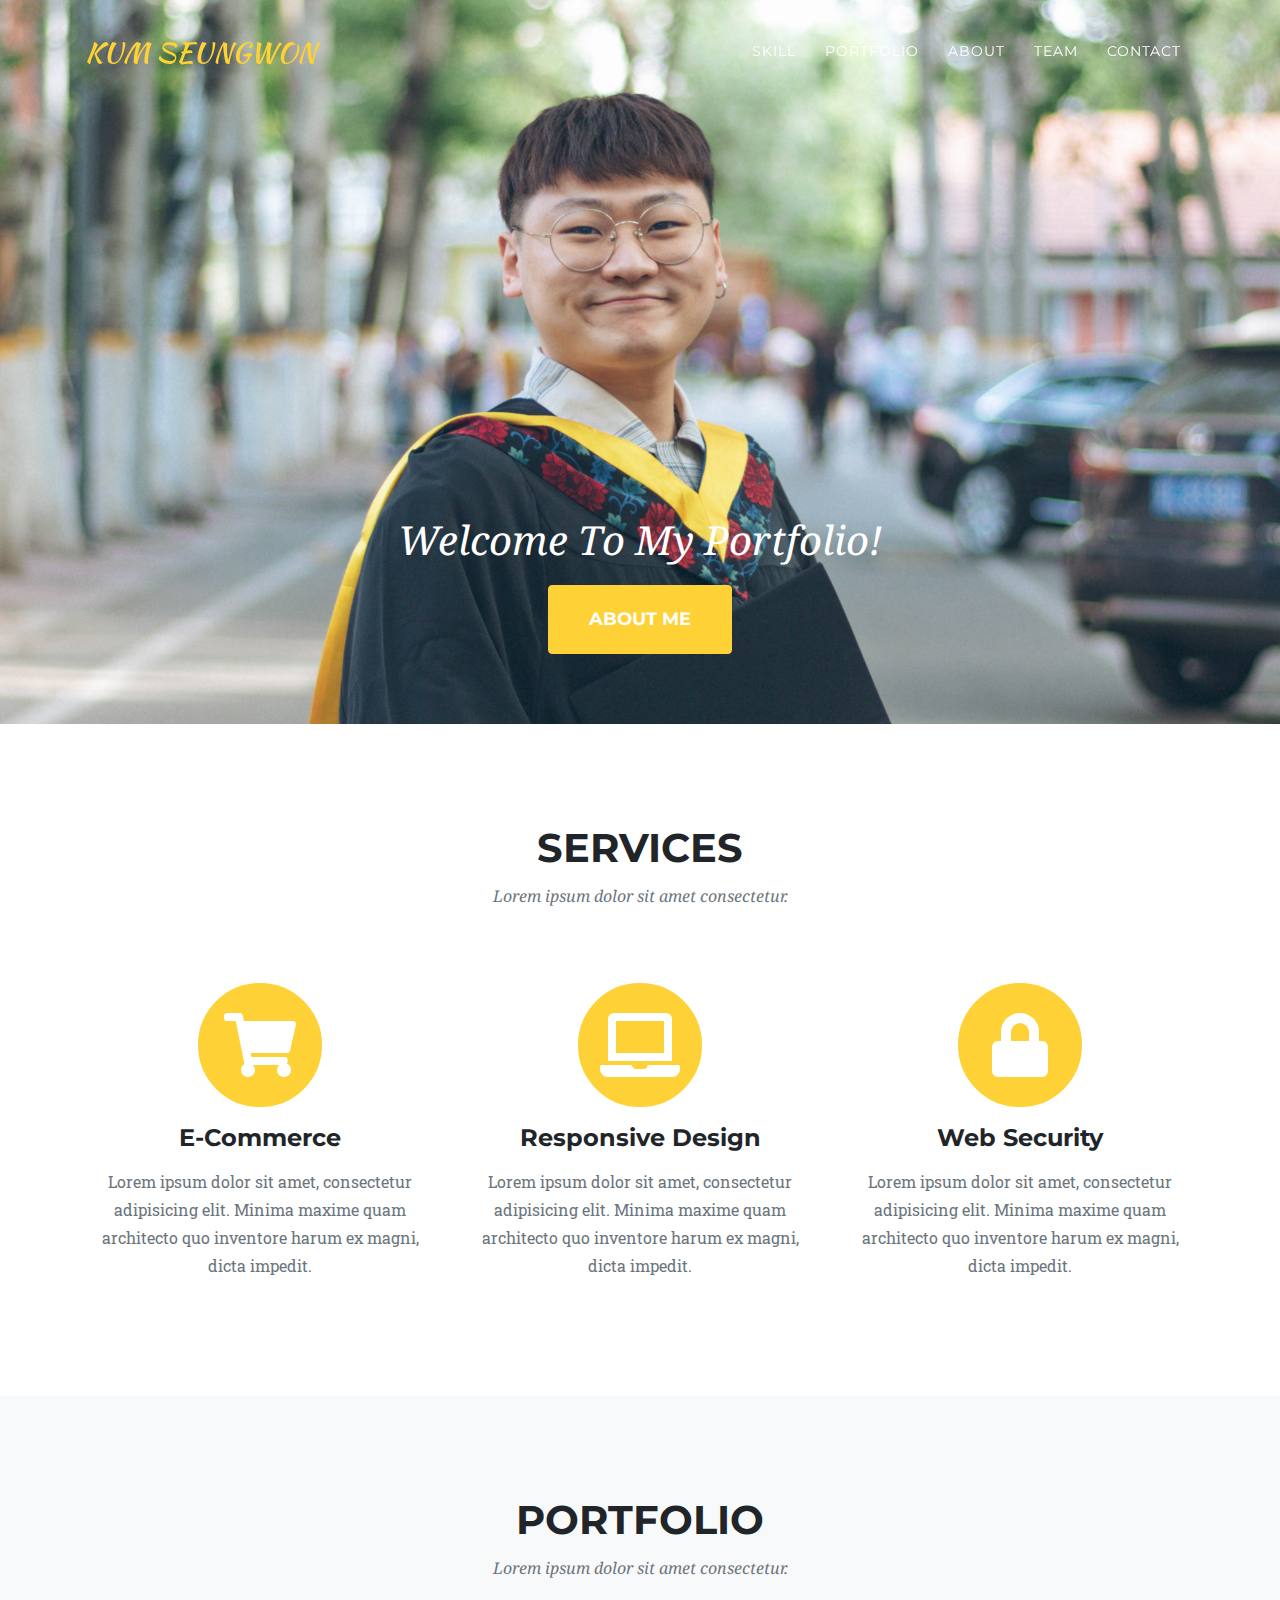
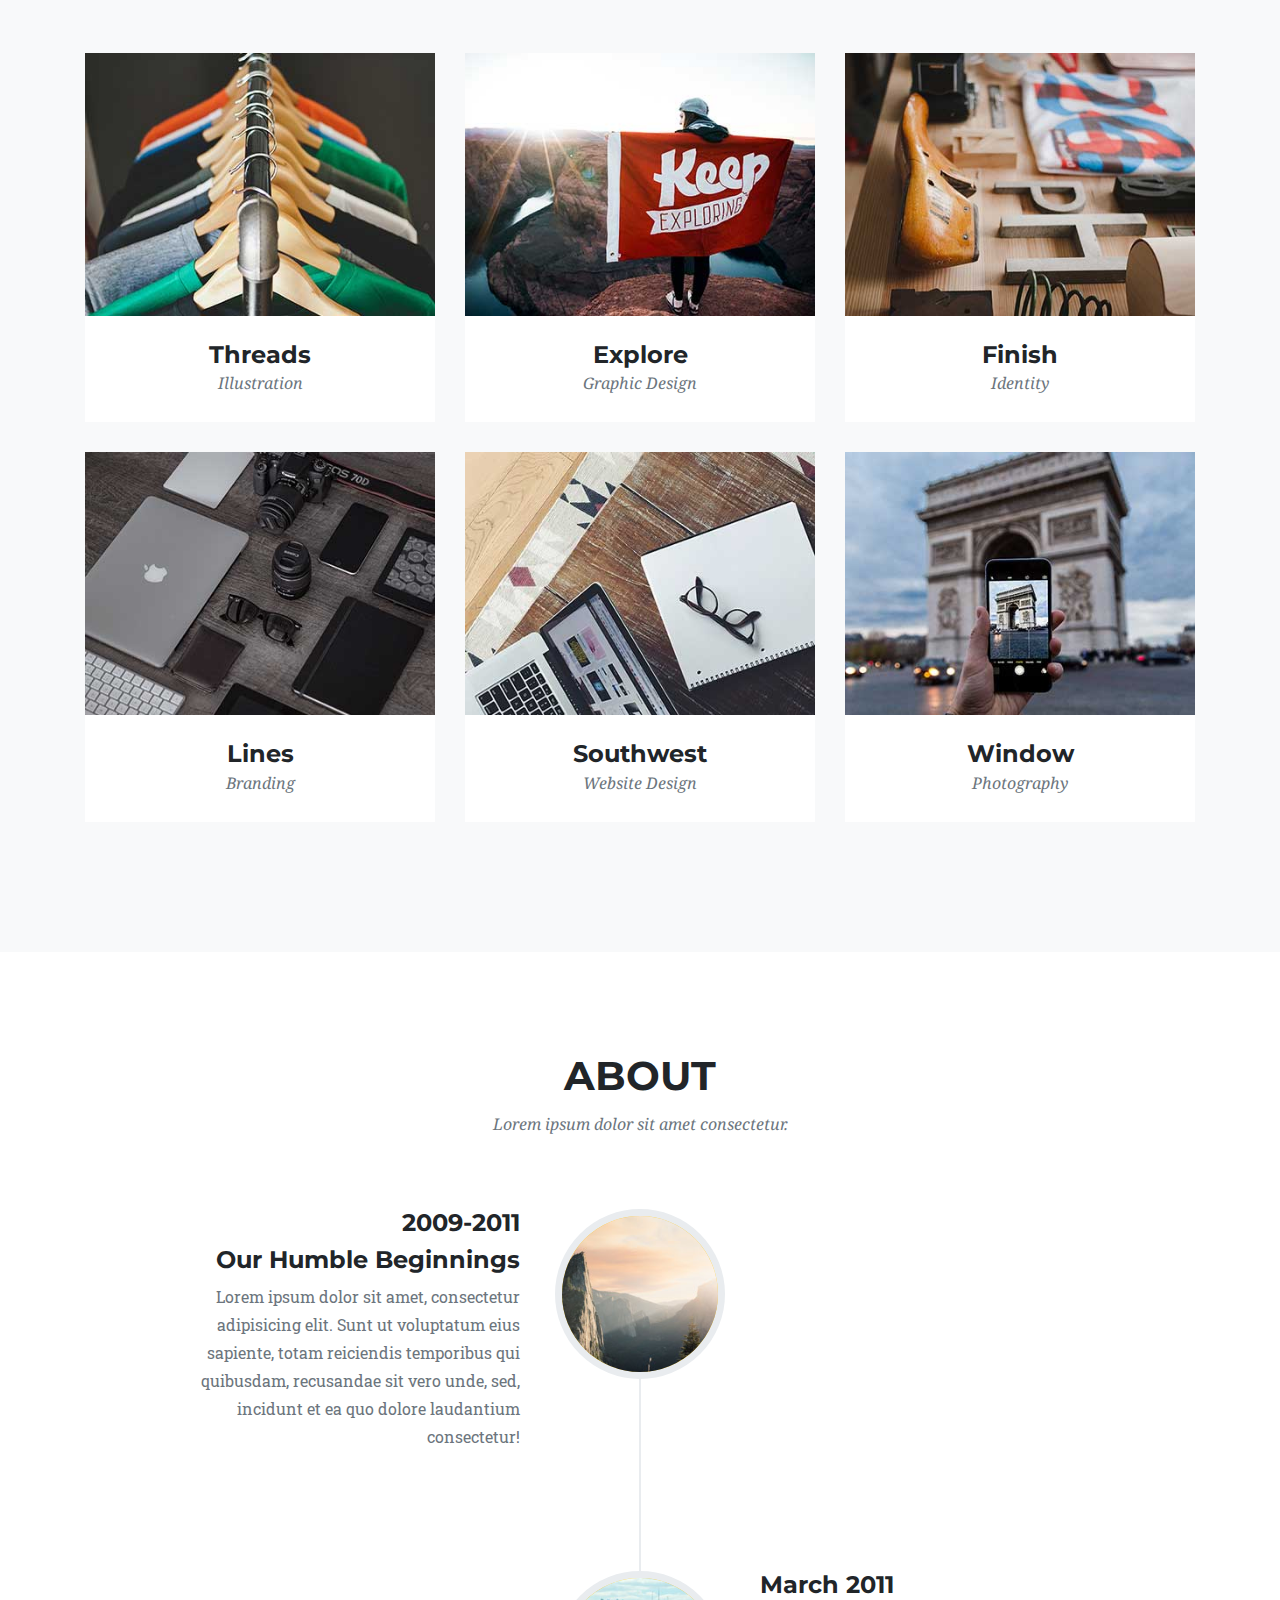
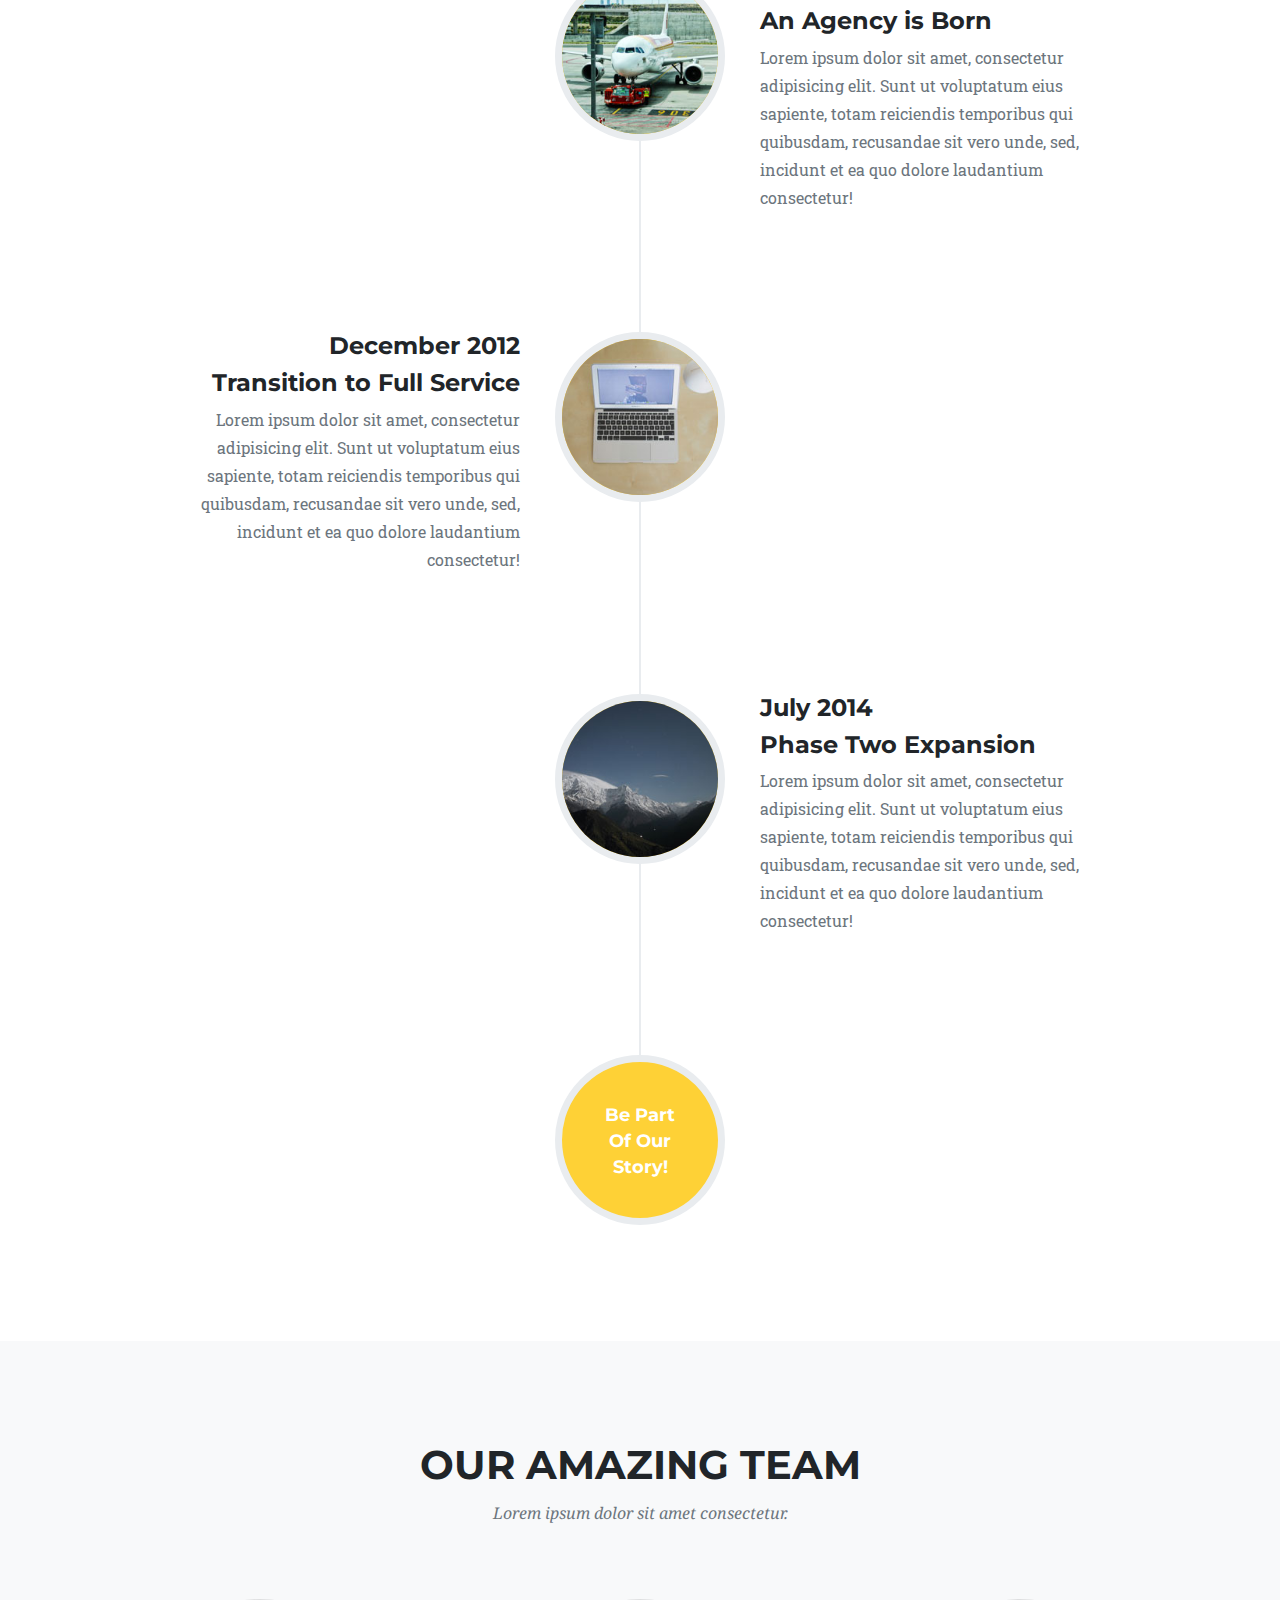
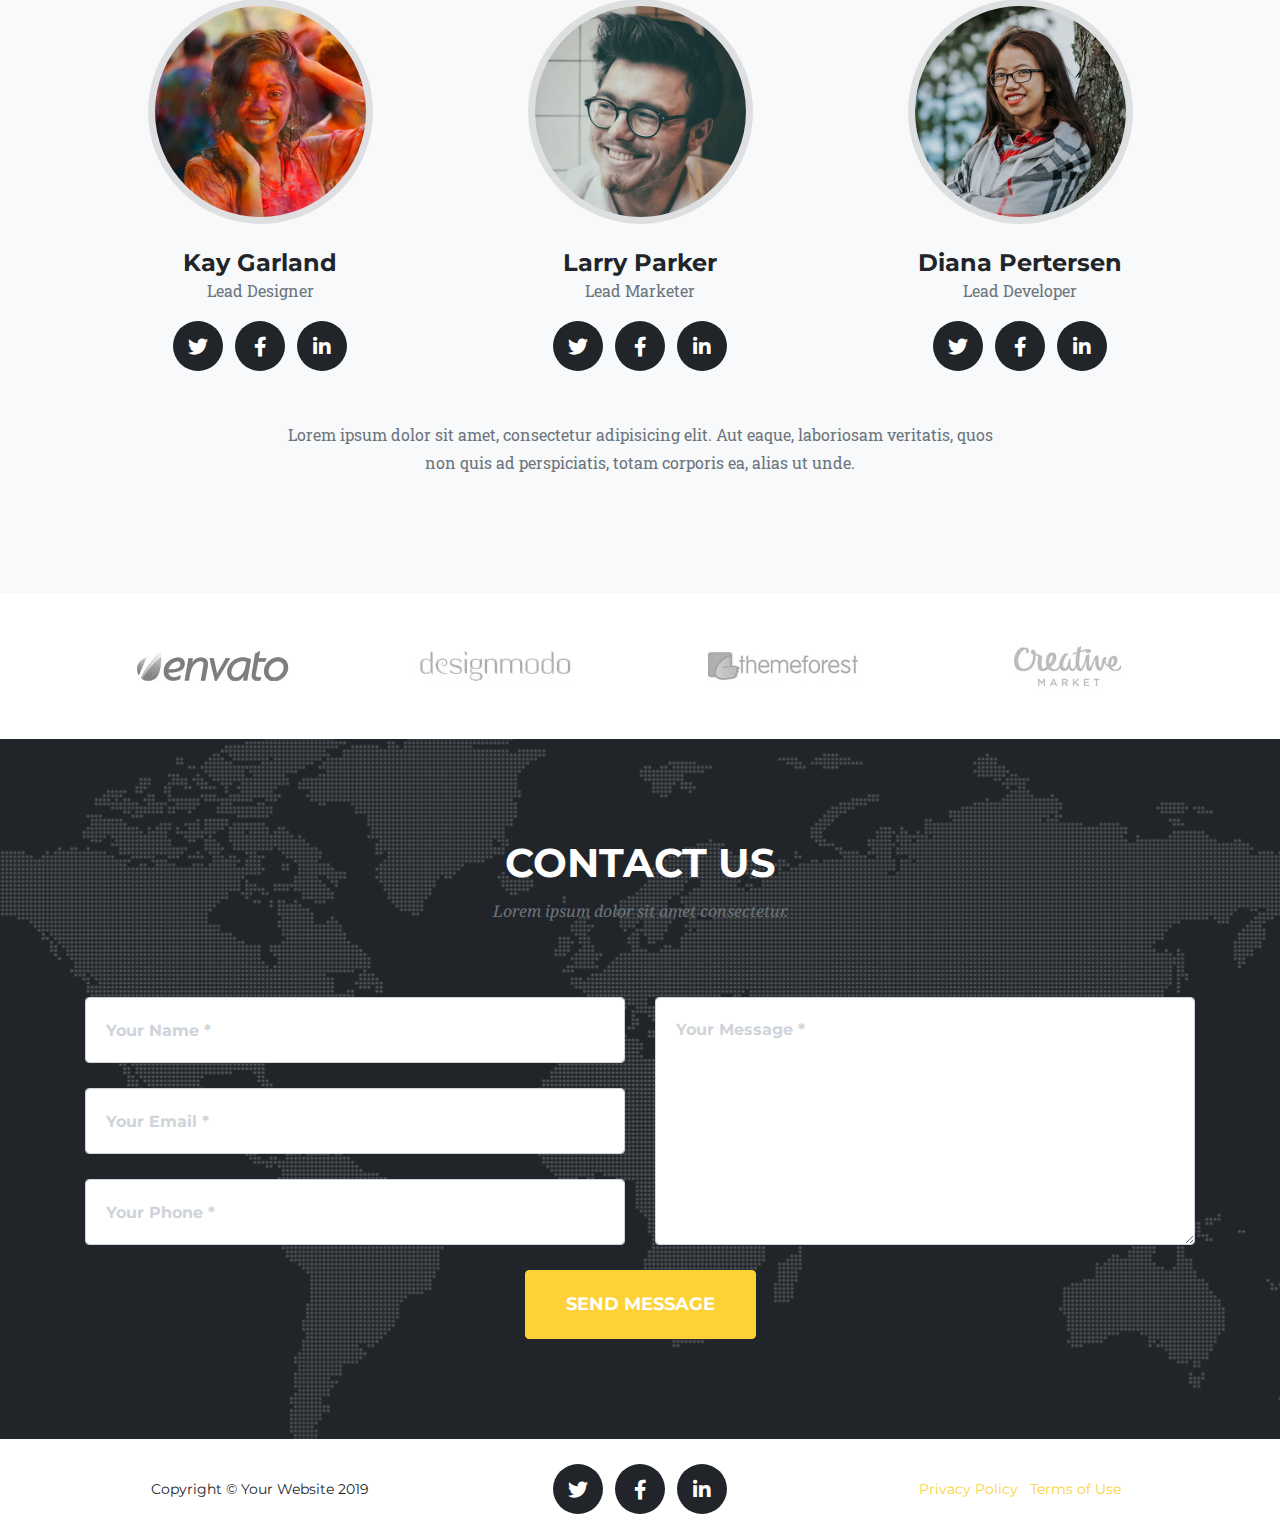
<file: index.html>
<!DOCTYPE html>
<html lang="en">

<head>

  <meta charset="utf-8">
  <meta name="viewport" content="width=device-width, initial-scale=1, shrink-to-fit=no">
  <meta name="description" content="">
  <meta name="author" content="">

  <title>KUM SEUNGWON PORTFOLIO</title>

  <!-- Bootstrap core CSS -->
  <link href="vendor/bootstrap/css/bootstrap.min.css" rel="stylesheet">

  <!-- Custom fonts for this template -->
  <link href="vendor/fontawesome-free/css/all.min.css" rel="stylesheet" type="text/css">
  <link href="https://fonts.googleapis.com/css?family=Montserrat:400,700" rel="stylesheet" type="text/css">
  <link href='https://fonts.googleapis.com/css?family=Kaushan+Script' rel='stylesheet' type='text/css'>
  <link href='https://fonts.googleapis.com/css?family=Droid+Serif:400,700,400italic,700italic' rel='stylesheet' type='text/css'>
  <link href='https://fonts.googleapis.com/css?family=Roboto+Slab:400,100,300,700' rel='stylesheet' type='text/css'>

  <!-- Custom styles for this template -->
  <link href="css/agency.min.css" rel="stylesheet">

</head>

<body id="page-top">

  <!-- Navigation -->
  <nav class="navbar navbar-expand-lg navbar-dark fixed-top" id="mainNav">
    <div class="container">
      <a class="navbar-brand js-scroll-trigger" href="#page-top">KUM SEUNGWON</a>
      <button class="navbar-toggler navbar-toggler-right" type="button" data-toggle="collapse" data-target="#navbarResponsive" aria-controls="navbarResponsive" aria-expanded="false" aria-label="Toggle navigation">
        Menu
        <i class="fas fa-bars"></i>
      </button>
      <div class="collapse navbar-collapse" id="navbarResponsive">
        <ul class="navbar-nav text-uppercase ml-auto">
          <li class="nav-item">
            <a class="nav-link js-scroll-trigger" href="#services">SKILL</a>
          </li>
          <li class="nav-item">
            <a class="nav-link js-scroll-trigger" href="#portfolio">Portfolio</a>
          </li>
          <li class="nav-item">
            <a class="nav-link js-scroll-trigger" href="#about">About</a>
          </li>
          <li class="nav-item">
            <a class="nav-link js-scroll-trigger" href="#team">Team</a>
          </li>
          <li class="nav-item">
            <a class="nav-link js-scroll-trigger" href="#contact">Contact</a>
          </li>
        </ul>
      </div>
    </div>
  </nav>

  <!-- Header -->
  <header class="masthead">
    <div class="container">
      <div class="intro-text">
        <div class="intro-lead-in">Welcome To My Portfolio!</div>
        <a class="btn btn-primary btn-xl text-uppercase js-scroll-trigger" href="#services">About Me</a>
      </div>
    </div>
  </header>

  <!-- Services -->
  <section class="page-section" id="services">
    <div class="container">
      <div class="row">
        <div class="col-lg-12 text-center">
          <h2 class="section-heading text-uppercase">Services</h2>
          <h3 class="section-subheading text-muted">Lorem ipsum dolor sit amet consectetur.</h3>
        </div>
      </div>
      <div class="row text-center">
        <div class="col-md-4">
          <span class="fa-stack fa-4x">
            <i class="fas fa-circle fa-stack-2x text-primary"></i>
            <i class="fas fa-shopping-cart fa-stack-1x fa-inverse"></i>
          </span>
          <h4 class="service-heading">E-Commerce</h4>
          <p class="text-muted">Lorem ipsum dolor sit amet, consectetur adipisicing elit. Minima maxime quam architecto quo inventore harum ex magni, dicta impedit.</p>
        </div>
        <div class="col-md-4">
          <span class="fa-stack fa-4x">
            <i class="fas fa-circle fa-stack-2x text-primary"></i>
            <i class="fas fa-laptop fa-stack-1x fa-inverse"></i>
          </span>
          <h4 class="service-heading">Responsive Design</h4>
          <p class="text-muted">Lorem ipsum dolor sit amet, consectetur adipisicing elit. Minima maxime quam architecto quo inventore harum ex magni, dicta impedit.</p>
        </div>
        <div class="col-md-4">
          <span class="fa-stack fa-4x">
            <i class="fas fa-circle fa-stack-2x text-primary"></i>
            <i class="fas fa-lock fa-stack-1x fa-inverse"></i>
          </span>
          <h4 class="service-heading">Web Security</h4>
          <p class="text-muted">Lorem ipsum dolor sit amet, consectetur adipisicing elit. Minima maxime quam architecto quo inventore harum ex magni, dicta impedit.</p>
        </div>
      </div>
    </div>
  </section>

  <!-- Portfolio Grid -->
  <section class="bg-light page-section" id="portfolio">
    <div class="container">
      <div class="row">
        <div class="col-lg-12 text-center">
          <h2 class="section-heading text-uppercase">Portfolio</h2>
          <h3 class="section-subheading text-muted">Lorem ipsum dolor sit amet consectetur.</h3>
        </div>
      </div>
      <div class="row">
        <div class="col-md-4 col-sm-6 portfolio-item">
          <a class="portfolio-link" data-toggle="modal" href="#portfolioModal1">
            <div class="portfolio-hover">
              <div class="portfolio-hover-content">
                <i class="fas fa-plus fa-3x"></i>
              </div>
            </div>
            <img class="img-fluid" src="img/portfolio/01-thumbnail.jpg" alt="">
          </a>
          <div class="portfolio-caption">
            <h4>Threads</h4>
            <p class="text-muted">Illustration</p>
          </div>
        </div>
        <div class="col-md-4 col-sm-6 portfolio-item">
          <a class="portfolio-link" data-toggle="modal" href="#portfolioModal2">
            <div class="portfolio-hover">
              <div class="portfolio-hover-content">
                <i class="fas fa-plus fa-3x"></i>
              </div>
            </div>
            <img class="img-fluid" src="img/portfolio/02-thumbnail.jpg" alt="">
          </a>
          <div class="portfolio-caption">
            <h4>Explore</h4>
            <p class="text-muted">Graphic Design</p>
          </div>
        </div>
        <div class="col-md-4 col-sm-6 portfolio-item">
          <a class="portfolio-link" data-toggle="modal" href="#portfolioModal3">
            <div class="portfolio-hover">
              <div class="portfolio-hover-content">
                <i class="fas fa-plus fa-3x"></i>
              </div>
            </div>
            <img class="img-fluid" src="img/portfolio/03-thumbnail.jpg" alt="">
          </a>
          <div class="portfolio-caption">
            <h4>Finish</h4>
            <p class="text-muted">Identity</p>
          </div>
        </div>
        <div class="col-md-4 col-sm-6 portfolio-item">
          <a class="portfolio-link" data-toggle="modal" href="#portfolioModal4">
            <div class="portfolio-hover">
              <div class="portfolio-hover-content">
                <i class="fas fa-plus fa-3x"></i>
              </div>
            </div>
            <img class="img-fluid" src="img/portfolio/04-thumbnail.jpg" alt="">
          </a>
          <div class="portfolio-caption">
            <h4>Lines</h4>
            <p class="text-muted">Branding</p>
          </div>
        </div>
        <div class="col-md-4 col-sm-6 portfolio-item">
          <a class="portfolio-link" data-toggle="modal" href="#portfolioModal5">
            <div class="portfolio-hover">
              <div class="portfolio-hover-content">
                <i class="fas fa-plus fa-3x"></i>
              </div>
            </div>
            <img class="img-fluid" src="img/portfolio/05-thumbnail.jpg" alt="">
          </a>
          <div class="portfolio-caption">
            <h4>Southwest</h4>
            <p class="text-muted">Website Design</p>
          </div>
        </div>
        <div class="col-md-4 col-sm-6 portfolio-item">
          <a class="portfolio-link" data-toggle="modal" href="#portfolioModal6">
            <div class="portfolio-hover">
              <div class="portfolio-hover-content">
                <i class="fas fa-plus fa-3x"></i>
              </div>
            </div>
            <img class="img-fluid" src="img/portfolio/06-thumbnail.jpg" alt="">
          </a>
          <div class="portfolio-caption">
            <h4>Window</h4>
            <p class="text-muted">Photography</p>
          </div>
        </div>
      </div>
    </div>
  </section>

  <!-- About -->
  <section class="page-section" id="about">
    <div class="container">
      <div class="row">
        <div class="col-lg-12 text-center">
          <h2 class="section-heading text-uppercase">About</h2>
          <h3 class="section-subheading text-muted">Lorem ipsum dolor sit amet consectetur.</h3>
        </div>
      </div>
      <div class="row">
        <div class="col-lg-12">
          <ul class="timeline">
            <li>
              <div class="timeline-image">
                <img class="rounded-circle img-fluid" src="img/about/1.jpg" alt="">
              </div>
              <div class="timeline-panel">
                <div class="timeline-heading">
                  <h4>2009-2011</h4>
                  <h4 class="subheading">Our Humble Beginnings</h4>
                </div>
                <div class="timeline-body">
                  <p class="text-muted">Lorem ipsum dolor sit amet, consectetur adipisicing elit. Sunt ut voluptatum eius sapiente, totam reiciendis temporibus qui quibusdam, recusandae sit vero unde, sed, incidunt et ea quo dolore laudantium consectetur!</p>
                </div>
              </div>
            </li>
            <li class="timeline-inverted">
              <div class="timeline-image">
                <img class="rounded-circle img-fluid" src="img/about/2.jpg" alt="">
              </div>
              <div class="timeline-panel">
                <div class="timeline-heading">
                  <h4>March 2011</h4>
                  <h4 class="subheading">An Agency is Born</h4>
                </div>
                <div class="timeline-body">
                  <p class="text-muted">Lorem ipsum dolor sit amet, consectetur adipisicing elit. Sunt ut voluptatum eius sapiente, totam reiciendis temporibus qui quibusdam, recusandae sit vero unde, sed, incidunt et ea quo dolore laudantium consectetur!</p>
                </div>
              </div>
            </li>
            <li>
              <div class="timeline-image">
                <img class="rounded-circle img-fluid" src="img/about/3.jpg" alt="">
              </div>
              <div class="timeline-panel">
                <div class="timeline-heading">
                  <h4>December 2012</h4>
                  <h4 class="subheading">Transition to Full Service</h4>
                </div>
                <div class="timeline-body">
                  <p class="text-muted">Lorem ipsum dolor sit amet, consectetur adipisicing elit. Sunt ut voluptatum eius sapiente, totam reiciendis temporibus qui quibusdam, recusandae sit vero unde, sed, incidunt et ea quo dolore laudantium consectetur!</p>
                </div>
              </div>
            </li>
            <li class="timeline-inverted">
              <div class="timeline-image">
                <img class="rounded-circle img-fluid" src="img/about/4.jpg" alt="">
              </div>
              <div class="timeline-panel">
                <div class="timeline-heading">
                  <h4>July 2014</h4>
                  <h4 class="subheading">Phase Two Expansion</h4>
                </div>
                <div class="timeline-body">
                  <p class="text-muted">Lorem ipsum dolor sit amet, consectetur adipisicing elit. Sunt ut voluptatum eius sapiente, totam reiciendis temporibus qui quibusdam, recusandae sit vero unde, sed, incidunt et ea quo dolore laudantium consectetur!</p>
                </div>
              </div>
            </li>
            <li class="timeline-inverted">
              <div class="timeline-image">
                <h4>Be Part
                  <br>Of Our
                  <br>Story!</h4>
              </div>
            </li>
          </ul>
        </div>
      </div>
    </div>
  </section>

  <!-- Team -->
  <section class="bg-light page-section" id="team">
    <div class="container">
      <div class="row">
        <div class="col-lg-12 text-center">
          <h2 class="section-heading text-uppercase">Our Amazing Team</h2>
          <h3 class="section-subheading text-muted">Lorem ipsum dolor sit amet consectetur.</h3>
        </div>
      </div>
      <div class="row">
        <div class="col-sm-4">
          <div class="team-member">
            <img class="mx-auto rounded-circle" src="img/team/1.jpg" alt="">
            <h4>Kay Garland</h4>
            <p class="text-muted">Lead Designer</p>
            <ul class="list-inline social-buttons">
              <li class="list-inline-item">
                <a href="#">
                  <i class="fab fa-twitter"></i>
                </a>
              </li>
              <li class="list-inline-item">
                <a href="#">
                  <i class="fab fa-facebook-f"></i>
                </a>
              </li>
              <li class="list-inline-item">
                <a href="#">
                  <i class="fab fa-linkedin-in"></i>
                </a>
              </li>
            </ul>
          </div>
        </div>
        <div class="col-sm-4">
          <div class="team-member">
            <img class="mx-auto rounded-circle" src="img/team/2.jpg" alt="">
            <h4>Larry Parker</h4>
            <p class="text-muted">Lead Marketer</p>
            <ul class="list-inline social-buttons">
              <li class="list-inline-item">
                <a href="#">
                  <i class="fab fa-twitter"></i>
                </a>
              </li>
              <li class="list-inline-item">
                <a href="#">
                  <i class="fab fa-facebook-f"></i>
                </a>
              </li>
              <li class="list-inline-item">
                <a href="#">
                  <i class="fab fa-linkedin-in"></i>
                </a>
              </li>
            </ul>
          </div>
        </div>
        <div class="col-sm-4">
          <div class="team-member">
            <img class="mx-auto rounded-circle" src="img/team/3.jpg" alt="">
            <h4>Diana Pertersen</h4>
            <p class="text-muted">Lead Developer</p>
            <ul class="list-inline social-buttons">
              <li class="list-inline-item">
                <a href="#">
                  <i class="fab fa-twitter"></i>
                </a>
              </li>
              <li class="list-inline-item">
                <a href="#">
                  <i class="fab fa-facebook-f"></i>
                </a>
              </li>
              <li class="list-inline-item">
                <a href="#">
                  <i class="fab fa-linkedin-in"></i>
                </a>
              </li>
            </ul>
          </div>
        </div>
      </div>
      <div class="row">
        <div class="col-lg-8 mx-auto text-center">
          <p class="large text-muted">Lorem ipsum dolor sit amet, consectetur adipisicing elit. Aut eaque, laboriosam veritatis, quos non quis ad perspiciatis, totam corporis ea, alias ut unde.</p>
        </div>
      </div>
    </div>
  </section>

  <!-- Clients -->
  <section class="py-5">
    <div class="container">
      <div class="row">
        <div class="col-md-3 col-sm-6">
          <a href="#">
            <img class="img-fluid d-block mx-auto" src="img/logos/envato.jpg" alt="">
          </a>
        </div>
        <div class="col-md-3 col-sm-6">
          <a href="#">
            <img class="img-fluid d-block mx-auto" src="img/logos/designmodo.jpg" alt="">
          </a>
        </div>
        <div class="col-md-3 col-sm-6">
          <a href="#">
            <img class="img-fluid d-block mx-auto" src="img/logos/themeforest.jpg" alt="">
          </a>
        </div>
        <div class="col-md-3 col-sm-6">
          <a href="#">
            <img class="img-fluid d-block mx-auto" src="img/logos/creative-market.jpg" alt="">
          </a>
        </div>
      </div>
    </div>
  </section>

  <!-- Contact -->
  <section class="page-section" id="contact">
    <div class="container">
      <div class="row">
        <div class="col-lg-12 text-center">
          <h2 class="section-heading text-uppercase">Contact Us</h2>
          <h3 class="section-subheading text-muted">Lorem ipsum dolor sit amet consectetur.</h3>
        </div>
      </div>
      <div class="row">
        <div class="col-lg-12">
          <form id="contactForm" name="sentMessage" novalidate="novalidate">
            <div class="row">
              <div class="col-md-6">
                <div class="form-group">
                  <input class="form-control" id="name" type="text" placeholder="Your Name *" required="required" data-validation-required-message="Please enter your name.">
                  <p class="help-block text-danger"></p>
                </div>
                <div class="form-group">
                  <input class="form-control" id="email" type="email" placeholder="Your Email *" required="required" data-validation-required-message="Please enter your email address.">
                  <p class="help-block text-danger"></p>
                </div>
                <div class="form-group">
                  <input class="form-control" id="phone" type="tel" placeholder="Your Phone *" required="required" data-validation-required-message="Please enter your phone number.">
                  <p class="help-block text-danger"></p>
                </div>
              </div>
              <div class="col-md-6">
                <div class="form-group">
                  <textarea class="form-control" id="message" placeholder="Your Message *" required="required" data-validation-required-message="Please enter a message."></textarea>
                  <p class="help-block text-danger"></p>
                </div>
              </div>
              <div class="clearfix"></div>
              <div class="col-lg-12 text-center">
                <div id="success"></div>
                <button id="sendMessageButton" class="btn btn-primary btn-xl text-uppercase" type="submit">Send Message</button>
              </div>
            </div>
          </form>
        </div>
      </div>
    </div>
  </section>

  <!-- Footer -->
  <footer class="footer">
    <div class="container">
      <div class="row align-items-center">
        <div class="col-md-4">
          <span class="copyright">Copyright &copy; Your Website 2019</span>
        </div>
        <div class="col-md-4">
          <ul class="list-inline social-buttons">
            <li class="list-inline-item">
              <a href="#">
                <i class="fab fa-twitter"></i>
              </a>
            </li>
            <li class="list-inline-item">
              <a href="#">
                <i class="fab fa-facebook-f"></i>
              </a>
            </li>
            <li class="list-inline-item">
              <a href="#">
                <i class="fab fa-linkedin-in"></i>
              </a>
            </li>
          </ul>
        </div>
        <div class="col-md-4">
          <ul class="list-inline quicklinks">
            <li class="list-inline-item">
              <a href="#">Privacy Policy</a>
            </li>
            <li class="list-inline-item">
              <a href="#">Terms of Use</a>
            </li>
          </ul>
        </div>
      </div>
    </div>
  </footer>

  <!-- Portfolio Modals -->

  <!-- Modal 1 -->
  <div class="portfolio-modal modal fade" id="portfolioModal1" tabindex="-1" role="dialog" aria-hidden="true">
    <div class="modal-dialog">
      <div class="modal-content">
        <div class="close-modal" data-dismiss="modal">
          <div class="lr">
            <div class="rl"></div>
          </div>
        </div>
        <div class="container">
          <div class="row">
            <div class="col-lg-8 mx-auto">
              <div class="modal-body">
                <!-- Project Details Go Here -->
                <h2 class="text-uppercase">Project Name</h2>
                <p class="item-intro text-muted">Lorem ipsum dolor sit amet consectetur.</p>
                <img class="img-fluid d-block mx-auto" src="img/portfolio/01-full.jpg" alt="">
                <p>Use this area to describe your project. Lorem ipsum dolor sit amet, consectetur adipisicing elit. Est blanditiis dolorem culpa incidunt minus dignissimos deserunt repellat aperiam quasi sunt officia expedita beatae cupiditate, maiores repudiandae, nostrum, reiciendis facere nemo!</p>
                <ul class="list-inline">
                  <li>Date: January 2017</li>
                  <li>Client: Threads</li>
                  <li>Category: Illustration</li>
                </ul>
                <button class="btn btn-primary" data-dismiss="modal" type="button">
                  <i class="fas fa-times"></i>
                  Close Project</button>
              </div>
            </div>
          </div>
        </div>
      </div>
    </div>
  </div>

  <!-- Modal 2 -->
  <div class="portfolio-modal modal fade" id="portfolioModal2" tabindex="-1" role="dialog" aria-hidden="true">
    <div class="modal-dialog">
      <div class="modal-content">
        <div class="close-modal" data-dismiss="modal">
          <div class="lr">
            <div class="rl"></div>
          </div>
        </div>
        <div class="container">
          <div class="row">
            <div class="col-lg-8 mx-auto">
              <div class="modal-body">
                <!-- Project Details Go Here -->
                <h2 class="text-uppercase">Project Name</h2>
                <p class="item-intro text-muted">Lorem ipsum dolor sit amet consectetur.</p>
                <img class="img-fluid d-block mx-auto" src="img/portfolio/02-full.jpg" alt="">
                <p>Use this area to describe your project. Lorem ipsum dolor sit amet, consectetur adipisicing elit. Est blanditiis dolorem culpa incidunt minus dignissimos deserunt repellat aperiam quasi sunt officia expedita beatae cupiditate, maiores repudiandae, nostrum, reiciendis facere nemo!</p>
                <ul class="list-inline">
                  <li>Date: January 2017</li>
                  <li>Client: Explore</li>
                  <li>Category: Graphic Design</li>
                </ul>
                <button class="btn btn-primary" data-dismiss="modal" type="button">
                  <i class="fas fa-times"></i>
                  Close Project</button>
              </div>
            </div>
          </div>
        </div>
      </div>
    </div>
  </div>

  <!-- Modal 3 -->
  <div class="portfolio-modal modal fade" id="portfolioModal3" tabindex="-1" role="dialog" aria-hidden="true">
    <div class="modal-dialog">
      <div class="modal-content">
        <div class="close-modal" data-dismiss="modal">
          <div class="lr">
            <div class="rl"></div>
          </div>
        </div>
        <div class="container">
          <div class="row">
            <div class="col-lg-8 mx-auto">
              <div class="modal-body">
                <!-- Project Details Go Here -->
                <h2 class="text-uppercase">Project Name</h2>
                <p class="item-intro text-muted">Lorem ipsum dolor sit amet consectetur.</p>
                <img class="img-fluid d-block mx-auto" src="img/portfolio/03-full.jpg" alt="">
                <p>Use this area to describe your project. Lorem ipsum dolor sit amet, consectetur adipisicing elit. Est blanditiis dolorem culpa incidunt minus dignissimos deserunt repellat aperiam quasi sunt officia expedita beatae cupiditate, maiores repudiandae, nostrum, reiciendis facere nemo!</p>
                <ul class="list-inline">
                  <li>Date: January 2017</li>
                  <li>Client: Finish</li>
                  <li>Category: Identity</li>
                </ul>
                <button class="btn btn-primary" data-dismiss="modal" type="button">
                  <i class="fas fa-times"></i>
                  Close Project</button>
              </div>
            </div>
          </div>
        </div>
      </div>
    </div>
  </div>

  <!-- Modal 4 -->
  <div class="portfolio-modal modal fade" id="portfolioModal4" tabindex="-1" role="dialog" aria-hidden="true">
    <div class="modal-dialog">
      <div class="modal-content">
        <div class="close-modal" data-dismiss="modal">
          <div class="lr">
            <div class="rl"></div>
          </div>
        </div>
        <div class="container">
          <div class="row">
            <div class="col-lg-8 mx-auto">
              <div class="modal-body">
                <!-- Project Details Go Here -->
                <h2 class="text-uppercase">Project Name</h2>
                <p class="item-intro text-muted">Lorem ipsum dolor sit amet consectetur.</p>
                <img class="img-fluid d-block mx-auto" src="img/portfolio/04-full.jpg" alt="">
                <p>Use this area to describe your project. Lorem ipsum dolor sit amet, consectetur adipisicing elit. Est blanditiis dolorem culpa incidunt minus dignissimos deserunt repellat aperiam quasi sunt officia expedita beatae cupiditate, maiores repudiandae, nostrum, reiciendis facere nemo!</p>
                <ul class="list-inline">
                  <li>Date: January 2017</li>
                  <li>Client: Lines</li>
                  <li>Category: Branding</li>
                </ul>
                <button class="btn btn-primary" data-dismiss="modal" type="button">
                  <i class="fas fa-times"></i>
                  Close Project</button>
              </div>
            </div>
          </div>
        </div>
      </div>
    </div>
  </div>

  <!-- Modal 5 -->
  <div class="portfolio-modal modal fade" id="portfolioModal5" tabindex="-1" role="dialog" aria-hidden="true">
    <div class="modal-dialog">
      <div class="modal-content">
        <div class="close-modal" data-dismiss="modal">
          <div class="lr">
            <div class="rl"></div>
          </div>
        </div>
        <div class="container">
          <div class="row">
            <div class="col-lg-8 mx-auto">
              <div class="modal-body">
                <!-- Project Details Go Here -->
                <h2 class="text-uppercase">Project Name</h2>
                <p class="item-intro text-muted">Lorem ipsum dolor sit amet consectetur.</p>
                <img class="img-fluid d-block mx-auto" src="img/portfolio/05-full.jpg" alt="">
                <p>Use this area to describe your project. Lorem ipsum dolor sit amet, consectetur adipisicing elit. Est blanditiis dolorem culpa incidunt minus dignissimos deserunt repellat aperiam quasi sunt officia expedita beatae cupiditate, maiores repudiandae, nostrum, reiciendis facere nemo!</p>
                <ul class="list-inline">
                  <li>Date: January 2017</li>
                  <li>Client: Southwest</li>
                  <li>Category: Website Design</li>
                </ul>
                <button class="btn btn-primary" data-dismiss="modal" type="button">
                  <i class="fas fa-times"></i>
                  Close Project</button>
              </div>
            </div>
          </div>
        </div>
      </div>
    </div>
  </div>

  <!-- Modal 6 -->
  <div class="portfolio-modal modal fade" id="portfolioModal6" tabindex="-1" role="dialog" aria-hidden="true">
    <div class="modal-dialog">
      <div class="modal-content">
        <div class="close-modal" data-dismiss="modal">
          <div class="lr">
            <div class="rl"></div>
          </div>
        </div>
        <div class="container">
          <div class="row">
            <div class="col-lg-8 mx-auto">
              <div class="modal-body">
                <!-- Project Details Go Here -->
                <h2 class="text-uppercase">Project Name</h2>
                <p class="item-intro text-muted">Lorem ipsum dolor sit amet consectetur.</p>
                <img class="img-fluid d-block mx-auto" src="img/portfolio/06-full.jpg" alt="">
                <p>Use this area to describe your project. Lorem ipsum dolor sit amet, consectetur adipisicing elit. Est blanditiis dolorem culpa incidunt minus dignissimos deserunt repellat aperiam quasi sunt officia expedita beatae cupiditate, maiores repudiandae, nostrum, reiciendis facere nemo!</p>
                <ul class="list-inline">
                  <li>Date: January 2017</li>
                  <li>Client: Window</li>
                  <li>Category: Photography</li>
                </ul>
                <button class="btn btn-primary" data-dismiss="modal" type="button">
                  <i class="fas fa-times"></i>
                  Close Project</button>
              </div>
            </div>
          </div>
        </div>
      </div>
    </div>
  </div>

  <!-- Bootstrap core JavaScript -->
  <script src="vendor/jquery/jquery.min.js"></script>
  <script src="vendor/bootstrap/js/bootstrap.bundle.min.js"></script>

  <!-- Plugin JavaScript -->
  <script src="vendor/jquery-easing/jquery.easing.min.js"></script>

  <!-- Contact form JavaScript -->
  <script src="js/jqBootstrapValidation.js"></script>
  <script src="js/contact_me.js"></script>

  <!-- Custom scripts for this template -->
  <script src="js/agency.min.js"></script>

</body>

</html>
</file>
<file: css/agency.min.css>
/*!
 * Start Bootstrap - Agency v5.2.2 (https://startbootstrap.com/template-overviews/agency)
 * Copyright 2013-2019 Start Bootstrap
 * Licensed under MIT (https://github.com/BlackrockDigital/startbootstrap-agency/blob/master/LICENSE)
 */
body {
  overflow-x: hidden;
  font-family: 'Roboto Slab', -apple-system, BlinkMacSystemFont, 'Segoe UI', Roboto, 'Helvetica Neue', Arial, sans-serif, 'Apple Color Emoji', 'Segoe UI Emoji', 'Segoe UI Symbol', 'Noto Color Emoji'
}

p {
  line-height: 1.75
}

a {
  color: #fed136
}

a:hover {
  color: #fec503
}

.text-primary {
  color: #fed136 !important
}

h1, h2, h3, h4, h5, h6 {
  font-weight: 700;
  font-family: Montserrat, -apple-system, BlinkMacSystemFont, 'Segoe UI', Roboto, 'Helvetica Neue', Arial, sans-serif, 'Apple Color Emoji', 'Segoe UI Emoji', 'Segoe UI Symbol', 'Noto Color Emoji'
}

.page-section {
  padding: 100px 0
}

.page-section h2.section-heading {
  font-size: 40px;
  margin-top: 0;
  margin-bottom: 15px
}

.page-section h3.section-subheading {
  font-size: 16px;
  font-weight: 400;
  font-style: italic;
  margin-bottom: 75px;
  text-transform: none;
  font-family: 'Droid Serif', -apple-system, BlinkMacSystemFont, 'Segoe UI', Roboto, 'Helvetica Neue', Arial, sans-serif, 'Apple Color Emoji', 'Segoe UI Emoji', 'Segoe UI Symbol', 'Noto Color Emoji'
}

@media (min-width:768px) {
  section {
    padding: 150px 0
  }
}

::-moz-selection {
  background: #fed136;
  text-shadow: none
}

::selection {
  background: #fed136;
  text-shadow: none
}

img::-moz-selection {
  background: 0 0
}

img::selection {
  background: 0 0
}

img::-moz-selection {
  background: 0 0
}

.btn {
  font-family: Montserrat, -apple-system, BlinkMacSystemFont, 'Segoe UI', Roboto, 'Helvetica Neue', Arial, sans-serif, 'Apple Color Emoji', 'Segoe UI Emoji', 'Segoe UI Symbol', 'Noto Color Emoji';
  font-weight: 700
}

.btn-xl {
  font-size: 18px;
  padding: 20px 40px
}

.btn-primary {
  background-color: #fed136;
  border-color: #fed136
}

.btn-primary:active, .btn-primary:focus, .btn-primary:hover {
  background-color: #fec810 !important;
  border-color: #fec810 !important;
  color: #fff
}

.btn-primary:active, .btn-primary:focus {
  box-shadow: 0 0 0 .2rem rgba(254, 209, 55, .5) !important
}

#mainNav {
  background-color: #212529
}

#mainNav .navbar-toggler {
  font-size: 12px;
  right: 0;
  padding: 13px;
  text-transform: uppercase;
  color: #fff;
  border: 0;
  background-color: #fed136;
  font-family: Montserrat, -apple-system, BlinkMacSystemFont, 'Segoe UI', Roboto, 'Helvetica Neue', Arial, sans-serif, 'Apple Color Emoji', 'Segoe UI Emoji', 'Segoe UI Symbol', 'Noto Color Emoji'
}

#mainNav .navbar-brand {
  color: #fed136;
  font-family: 'Kaushan Script', -apple-system, BlinkMacSystemFont, 'Segoe UI', Roboto, 'Helvetica Neue', Arial, sans-serif, 'Apple Color Emoji', 'Segoe UI Emoji', 'Segoe UI Symbol', 'Noto Color Emoji'
}

#mainNav .navbar-brand.active, #mainNav .navbar-brand:active, #mainNav .navbar-brand:focus, #mainNav .navbar-brand:hover {
  color: #fec503
}

#mainNav .navbar-nav .nav-item .nav-link {
  font-size: 90%;
  font-weight: 400;
  padding: .75em 0;
  letter-spacing: 1px;
  color: #fff;
  font-family: Montserrat, -apple-system, BlinkMacSystemFont, 'Segoe UI', Roboto, 'Helvetica Neue', Arial, sans-serif, 'Apple Color Emoji', 'Segoe UI Emoji', 'Segoe UI Symbol', 'Noto Color Emoji'
}

#mainNav .navbar-nav .nav-item .nav-link.active, #mainNav .navbar-nav .nav-item .nav-link:hover {
  color: #fed136
}

@media (min-width:992px) {
  #mainNav {
    padding-top: 25px;
    padding-bottom: 25px;
    transition: padding-top .3s, padding-bottom .3s;
    border: none;
    background-color: transparent
  }

  #mainNav .navbar-brand {
    font-size: 1.75em;
    transition: all .3s
  }

  #mainNav .navbar-nav .nav-item .nav-link {
    padding: 1.1em 1em !important
  }

  #mainNav.navbar-shrink {
    padding-top: 0;
    padding-bottom: 0;
    background-color: #212529
  }

  #mainNav.navbar-shrink .navbar-brand {
    font-size: 1.25em;
    padding: 12px 0
  }
}

header.masthead {
  text-align: center;
  color: #fff;
  background-image: url(../img/header-bg.jpg);
  background-repeat: no-repeat;
  background-attachment: scroll;
  background-position: center center;
  background-size: cover
}

header.masthead .intro-text {
  padding-top: 520px;
  padding-bottom: 70px
}

header.masthead .intro-text .intro-lead-in {
  font-size: 22px;
  font-style: italic;
  line-height: 22px;
  margin-bottom: 25px;
  font-family: 'Droid Serif', -apple-system, BlinkMacSystemFont, 'Segoe UI', Roboto, 'Helvetica Neue', Arial, sans-serif, 'Apple Color Emoji', 'Segoe UI Emoji', 'Segoe UI Symbol', 'Noto Color Emoji'
}

header.masthead .intro-text .intro-heading {
  font-size: 50px;
  font-weight: 700;
  line-height: 50px;
  margin-bottom: 25px;
  font-family: Montserrat, -apple-system, BlinkMacSystemFont, 'Segoe UI', Roboto, 'Helvetica Neue', Arial, sans-serif, 'Apple Color Emoji', 'Segoe UI Emoji', 'Segoe UI Symbol', 'Noto Color Emoji'
}

@media (min-width:768px) {
  header.masthead .intro-text {
    padding-top: 520px;
    padding-bottom: 70px
  }

  header.masthead .intro-text .intro-lead-in {
    font-size: 40px;
    font-style: italic;
    line-height: 40px;
    margin-bottom: 25px;
    font-family: 'Droid Serif', -apple-system, BlinkMacSystemFont, 'Segoe UI', Roboto, 'Helvetica Neue', Arial, sans-serif, 'Apple Color Emoji', 'Segoe UI Emoji', 'Segoe UI Symbol', 'Noto Color Emoji'
  }

  header.masthead .intro-text .intro-heading {
    font-size: 75px;
    font-weight: 700;
    line-height: 75px;
    margin-bottom: 50px;
    font-family: Montserrat, -apple-system, BlinkMacSystemFont, 'Segoe UI', Roboto, 'Helvetica Neue', Arial, sans-serif, 'Apple Color Emoji', 'Segoe UI Emoji', 'Segoe UI Symbol', 'Noto Color Emoji'
  }
}

.service-heading {
  margin: 15px 0;
  text-transform: none
}

#portfolio .portfolio-item {
  right: 0;
  margin: 0 0 15px
}

#portfolio .portfolio-item .portfolio-link {
  position: relative;
  display: block;
  max-width: 400px;
  margin: 0 auto;
  cursor: pointer
}

#portfolio .portfolio-item .portfolio-link .portfolio-hover {
  position: absolute;
  width: 100%;
  height: 100%;
  transition: all ease .5s;
  opacity: 0;
  background: rgba(254, 209, 54, .9)
}

#portfolio .portfolio-item .portfolio-link .portfolio-hover:hover {
  opacity: 1
}

#portfolio .portfolio-item .portfolio-link .portfolio-hover .portfolio-hover-content {
  font-size: 20px;
  position: absolute;
  top: 50%;
  width: 100%;
  height: 20px;
  margin-top: -12px;
  text-align: center;
  color: #fff
}

#portfolio .portfolio-item .portfolio-link .portfolio-hover .portfolio-hover-content i {
  margin-top: -12px
}

#portfolio .portfolio-item .portfolio-link .portfolio-hover .portfolio-hover-content h3, #portfolio .portfolio-item .portfolio-link .portfolio-hover .portfolio-hover-content h4 {
  margin: 0
}

#portfolio .portfolio-item .portfolio-caption {
  max-width: 400px;
  margin: 0 auto;
  padding: 25px;
  text-align: center;
  background-color: #fff
}

#portfolio .portfolio-item .portfolio-caption h4 {
  margin: 0;
  text-transform: none
}

#portfolio .portfolio-item .portfolio-caption p {
  font-size: 16px;
  font-style: italic;
  margin: 0;
  font-family: 'Droid Serif', -apple-system, BlinkMacSystemFont, 'Segoe UI', Roboto, 'Helvetica Neue', Arial, sans-serif, 'Apple Color Emoji', 'Segoe UI Emoji', 'Segoe UI Symbol', 'Noto Color Emoji'
}

#portfolio * {
  z-index: 2
}

@media (min-width:767px) {
  #portfolio .portfolio-item {
    margin: 0 0 30px
  }
}

.portfolio-modal .modal-dialog {
  margin: 1rem;
  max-width: 100vw
}

.portfolio-modal .modal-content {
  padding: 100px 0;
  text-align: center
}

.portfolio-modal .modal-content h2 {
  font-size: 3em;
  margin-bottom: 15px
}

.portfolio-modal .modal-content p {
  margin-bottom: 30px
}

.portfolio-modal .modal-content p.item-intro {
  font-size: 16px;
  font-style: italic;
  margin: 20px 0 30px;
  font-family: 'Droid Serif', -apple-system, BlinkMacSystemFont, 'Segoe UI', Roboto, 'Helvetica Neue', Arial, sans-serif, 'Apple Color Emoji', 'Segoe UI Emoji', 'Segoe UI Symbol', 'Noto Color Emoji'
}

.portfolio-modal .modal-content ul.list-inline {
  margin-top: 0;
  margin-bottom: 30px
}

.portfolio-modal .modal-content img {
  margin-bottom: 30px
}

.portfolio-modal .modal-content button {
  cursor: pointer
}

.portfolio-modal .close-modal {
  position: absolute;
  top: 25px;
  right: 25px;
  width: 75px;
  height: 75px;
  cursor: pointer;
  background-color: transparent
}

.portfolio-modal .close-modal:hover {
  opacity: .3
}

.portfolio-modal .close-modal .lr {
  z-index: 1051;
  width: 1px;
  height: 75px;
  margin-left: 35px;
  transform: rotate(45deg);
  background-color: #212529
}

.portfolio-modal .close-modal .lr .rl {
  z-index: 1052;
  width: 1px;
  height: 75px;
  transform: rotate(90deg);
  background-color: #212529
}

.timeline {
  position: relative;
  padding: 0;
  list-style: none
}

.timeline:before {
  position: absolute;
  top: 0;
  bottom: 0;
  left: 40px;
  width: 2px;
  margin-left: -1.5px;
  content: '';
  background-color: #e9ecef
}

.timeline>li {
  position: relative;
  min-height: 50px;
  margin-bottom: 50px
}

.timeline>li:after, .timeline>li:before {
  display: table;
  content: ' '
}

.timeline>li:after {
  clear: both
}

.timeline>li .timeline-panel {
  position: relative;
  float: right;
  width: 100%;
  padding: 0 20px 0 100px;
  text-align: left
}

.timeline>li .timeline-panel:before {
  right: auto;
  left: -15px;
  border-right-width: 15px;
  border-left-width: 0
}

.timeline>li .timeline-panel:after {
  right: auto;
  left: -14px;
  border-right-width: 14px;
  border-left-width: 0
}

.timeline>li .timeline-image {
  position: absolute;
  z-index: 100;
  left: 0;
  width: 80px;
  height: 80px;
  margin-left: 0;
  text-align: center;
  color: #fff;
  border: 7px solid #e9ecef;
  border-radius: 100%;
  background-color: #fed136
}

.timeline>li .timeline-image h4 {
  font-size: 10px;
  line-height: 14px;
  margin-top: 12px
}

.timeline>li.timeline-inverted>.timeline-panel {
  float: right;
  padding: 0 20px 0 100px;
  text-align: left
}

.timeline>li.timeline-inverted>.timeline-panel:before {
  right: auto;
  left: -15px;
  border-right-width: 15px;
  border-left-width: 0
}

.timeline>li.timeline-inverted>.timeline-panel:after {
  right: auto;
  left: -14px;
  border-right-width: 14px;
  border-left-width: 0
}

.timeline>li:last-child {
  margin-bottom: 0
}

.timeline .timeline-heading h4 {
  margin-top: 0;
  color: inherit
}

.timeline .timeline-heading h4.subheading {
  text-transform: none
}

.timeline .timeline-body>p, .timeline .timeline-body>ul {
  margin-bottom: 0
}

@media (min-width:768px) {
  .timeline:before {
    left: 50%
  }

  .timeline>li {
    min-height: 100px;
    margin-bottom: 100px
  }

  .timeline>li .timeline-panel {
    float: left;
    width: 41%;
    padding: 0 20px 20px 30px;
    text-align: right
  }

  .timeline>li .timeline-image {
    left: 50%;
    width: 100px;
    height: 100px;
    margin-left: -50px
  }

  .timeline>li .timeline-image h4 {
    font-size: 13px;
    line-height: 18px;
    margin-top: 16px
  }

  .timeline>li.timeline-inverted>.timeline-panel {
    float: right;
    padding: 0 30px 20px 20px;
    text-align: left
  }
}

@media (min-width:992px) {
  .timeline>li {
    min-height: 150px
  }

  .timeline>li .timeline-panel {
    padding: 0 20px 20px
  }

  .timeline>li .timeline-image {
    width: 150px;
    height: 150px;
    margin-left: -75px
  }

  .timeline>li .timeline-image h4 {
    font-size: 18px;
    line-height: 26px;
    margin-top: 30px
  }

  .timeline>li.timeline-inverted>.timeline-panel {
    padding: 0 20px 20px
  }
}

@media (min-width:1200px) {
  .timeline>li {
    min-height: 170px
  }

  .timeline>li .timeline-panel {
    padding: 0 20px 20px 100px
  }

  .timeline>li .timeline-image {
    width: 170px;
    height: 170px;
    margin-left: -85px
  }

  .timeline>li .timeline-image h4 {
    margin-top: 40px
  }

  .timeline>li.timeline-inverted>.timeline-panel {
    padding: 0 100px 20px 20px
  }
}

.team-member {
  margin-bottom: 50px;
  text-align: center
}

.team-member img {
  width: 225px;
  height: 225px;
  border: 7px solid rgba(0, 0, 0, .1)
}

.team-member h4 {
  margin-top: 25px;
  margin-bottom: 0;
  text-transform: none
}

.team-member p {
  margin-top: 0
}

section#contact {
  background-color: #212529;
  background-image: url(../img/map-image.png);
  background-repeat: no-repeat;
  background-position: center
}

section#contact .section-heading {
  color: #fff
}

section#contact .form-group {
  margin-bottom: 25px
}

section#contact .form-group input, section#contact .form-group textarea {
  padding: 20px
}

section#contact .form-group input.form-control {
  height: auto
}

section#contact .form-group textarea.form-control {
  height: 248px
}

section#contact .form-control:focus {
  border-color: #fed136;
  box-shadow: none
}

section#contact ::-webkit-input-placeholder {
  font-weight: 700;
  color: #ced4da;
  font-family: Montserrat, -apple-system, BlinkMacSystemFont, 'Segoe UI', Roboto, 'Helvetica Neue', Arial, sans-serif, 'Apple Color Emoji', 'Segoe UI Emoji', 'Segoe UI Symbol', 'Noto Color Emoji'
}

section#contact :-moz-placeholder {
  font-weight: 700;
  color: #ced4da;
  font-family: Montserrat, -apple-system, BlinkMacSystemFont, 'Segoe UI', Roboto, 'Helvetica Neue', Arial, sans-serif, 'Apple Color Emoji', 'Segoe UI Emoji', 'Segoe UI Symbol', 'Noto Color Emoji'
}

section#contact ::-moz-placeholder {
  font-weight: 700;
  color: #ced4da;
  font-family: Montserrat, -apple-system, BlinkMacSystemFont, 'Segoe UI', Roboto, 'Helvetica Neue', Arial, sans-serif, 'Apple Color Emoji', 'Segoe UI Emoji', 'Segoe UI Symbol', 'Noto Color Emoji'
}

section#contact :-ms-input-placeholder {
  font-weight: 700;
  color: #ced4da;
  font-family: Montserrat, -apple-system, BlinkMacSystemFont, 'Segoe UI', Roboto, 'Helvetica Neue', Arial, sans-serif, 'Apple Color Emoji', 'Segoe UI Emoji', 'Segoe UI Symbol', 'Noto Color Emoji'
}

.footer {
  padding: 25px 0;
  text-align: center
}

.footer span.copyright {
  font-size: 90%;
  line-height: 40px;
  text-transform: none;
  font-family: Montserrat, -apple-system, BlinkMacSystemFont, 'Segoe UI', Roboto, 'Helvetica Neue', Arial, sans-serif, 'Apple Color Emoji', 'Segoe UI Emoji', 'Segoe UI Symbol', 'Noto Color Emoji'
}

.footer ul.quicklinks {
  font-size: 90%;
  line-height: 40px;
  margin-bottom: 0;
  text-transform: none;
  font-family: Montserrat, -apple-system, BlinkMacSystemFont, 'Segoe UI', Roboto, 'Helvetica Neue', Arial, sans-serif, 'Apple Color Emoji', 'Segoe UI Emoji', 'Segoe UI Symbol', 'Noto Color Emoji'
}

ul.social-buttons {
  margin-bottom: 0
}

ul.social-buttons li a {
  font-size: 20px;
  line-height: 50px;
  display: block;
  width: 50px;
  height: 50px;
  transition: all .3s;
  color: #fff;
  border-radius: 100%;
  outline: 0;
  background-color: #212529
}

ul.social-buttons li a:active, ul.social-buttons li a:focus, ul.social-buttons li a:hover {
  background-color: #fed136
}
</file>
